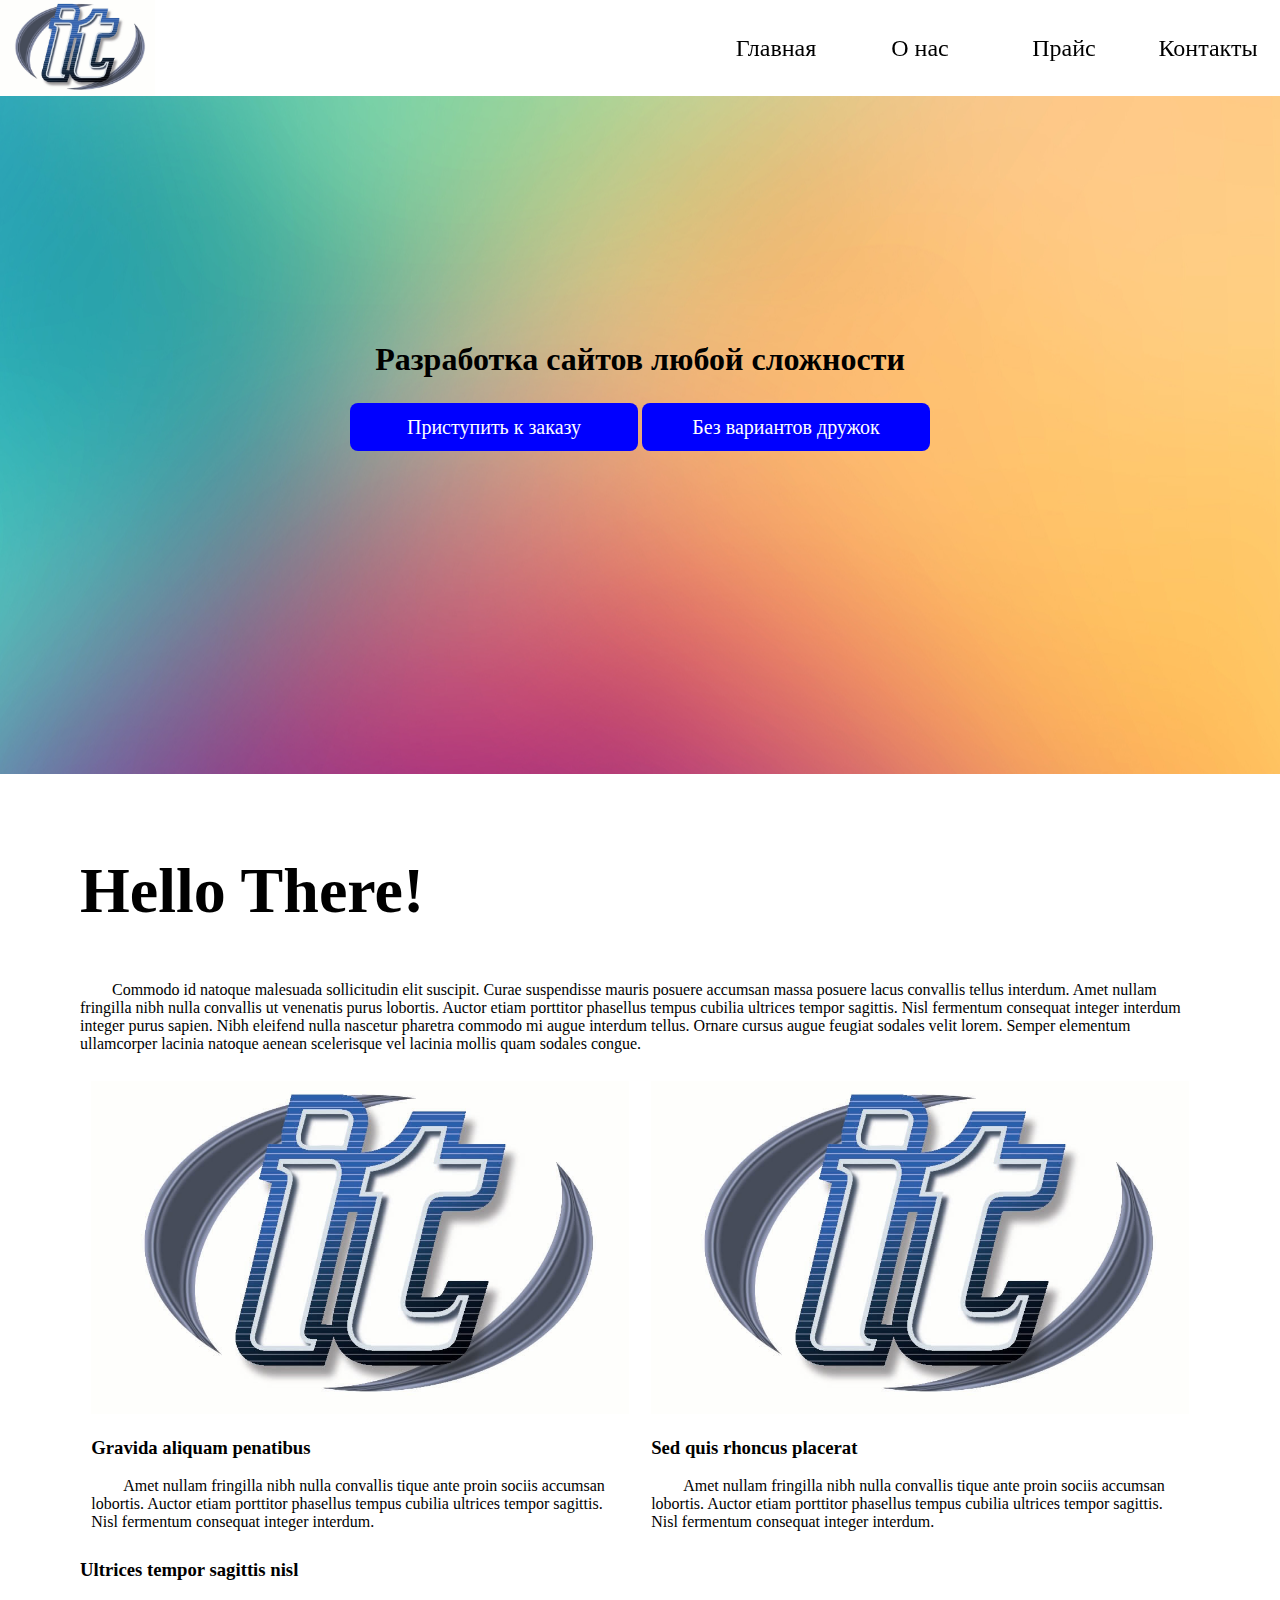
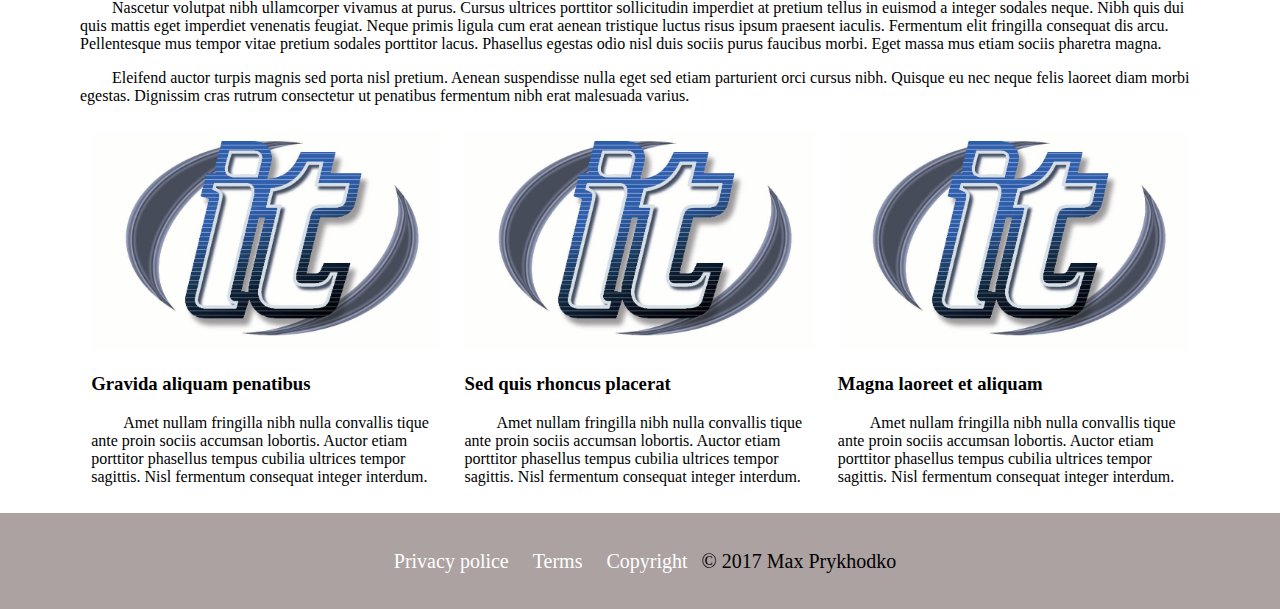
<file: index.html>
<!DOCTYPE html>
<html>
 <head>
  <meta name="viewport" content="width=device-width, initial-scale=1">
  <meta http-equiv="Content-Type" content="text/html; charset=utf-8">
  <title>Landing Page</title>
  <link rel="stylesheet" href="style/style.css">
  <link rel="stylesheet" href="style/mainstyle.css">
 </head>
 <body>
<ul class="navigation">
<li class="nav-item"><a href="index.html">Главная</a></li>
<li class="nav-item"><a href="#">О нас</a></li>
<li class="nav-item"><a href="price.html">Прайс</a></li>
<li class="nav-item"><a href="contacts.html">Контакты</a></li>
</ul>
<input type="checkbox" id="nav-trigger" class="nav-trigger" />
<label for="nav-trigger"></label>
  <div class="site-wrap">
<header class="header">
  <div class="itlogo"><a href="index.html"><img src="images/it.jpg"></a></div>
	<nav>
	<ul>
    <li><a href="contacts.html">Контакты</a></li>
    <li><a href="price.html">Прайс</a></li>
    <li><a href="#">О нас</a></li>
    <li><a href="index.html">Главная</a></li>
	</ul>
	</nav>
  </header>
  <!-- Banner -->
  <section class="banner">
    <article>
      <hgroup>
        <h1>Разработка сайтов любой сложности</h1>
      </hgroup>
      <ul class="bannerbuttons">
       <li><a href="#">Приступить к заказу</a></li>
       <li><a href="#">Без вариантов дружок</a></li>
      </ul>
    </article>
  </section>
  <!-- Main -->
    <section>
      <div class="container">
        <div id="main" class="special">
          <hgroup>
            <h2>Hello There!</h2>
          </hgroup>
          <p>
            Commodo id natoque malesuada sollicitudin elit suscipit. Curae suspendisse mauris posuere accumsan massa
            posuere lacus convallis tellus interdum. Amet nullam fringilla nibh nulla convallis ut venenatis purus
            lobortis. Auctor etiam porttitor phasellus tempus cubilia ultrices tempor sagittis. Nisl fermentum
            consequat integer interdum integer purus sapien. Nibh eleifend nulla nascetur pharetra commodo mi augue
            interdum tellus. Ornare cursus augue feugiat sodales velit lorem. Semper elementum ullamcorper lacinia
            natoque aenean scelerisque vel lacinia mollis quam sodales congue.
          </p>
          <article class="row">
            <div class="col-6">
              <a href="#" class="image featured"><img src="images/it.jpg"></a>
              <hgroup>
                <h3><a href="#">Gravida aliquam penatibus</a></h3>
              </hgroup>
              <p>
                Amet nullam fringilla nibh nulla convallis tique ante proin sociis accumsan lobortis. Auctor etiam
                porttitor phasellus tempus cubilia ultrices tempor sagittis. Nisl fermentum consequat integer interdum.
              </p>
            </div>
            <div class="col-6">
              <a href="#" class="image featured"><img src="images/it.jpg"></a>
              <hgroup>
                <h3><a href="#">Sed quis rhoncus placerat</a></h3>
              </hgroup>
              <p>
                Amet nullam fringilla nibh nulla convallis tique ante proin sociis accumsan lobortis. Auctor etiam
                porttitor phasellus tempus cubilia ultrices tempor sagittis. Nisl fermentum consequat integer interdum.
              </p>
            </div>
          </article>

          <article>
            <hgroup>
              <h3>Ultrices tempor sagittis nisl</h3>
            </hgroup>
            <p>
              Nascetur volutpat nibh ullamcorper vivamus at purus. Cursus ultrices porttitor sollicitudin imperdiet
              at pretium tellus in euismod a integer sodales neque. Nibh quis dui quis mattis eget imperdiet venenatis
              feugiat. Neque primis ligula cum erat aenean tristique luctus risus ipsum praesent iaculis. Fermentum elit
              fringilla consequat dis arcu. Pellentesque mus tempor vitae pretium sodales porttitor lacus. Phasellus
              egestas odio nisl duis sociis purus faucibus morbi. Eget massa mus etiam sociis pharetra magna.
            </p>
            <p>
              Eleifend auctor turpis magnis sed porta nisl pretium. Aenean suspendisse nulla eget sed etiam parturient
              orci cursus nibh. Quisque eu nec neque felis laoreet diam morbi egestas. Dignissim cras rutrum consectetur
              ut penatibus fermentum nibh erat malesuada varius.
            </p>
          </article>
          <article class="row">
            <div class="col-4">
              <a href="#" class="image featured"><img src="images/it.jpg"></a>
              <hgroup>
                <h3><a href="#">Gravida aliquam penatibus</a></h3>
              </hgroup>
              <p>
                Amet nullam fringilla nibh nulla convallis tique ante proin sociis accumsan lobortis. Auctor etiam
                porttitor phasellus tempus cubilia ultrices tempor sagittis. Nisl fermentum consequat integer interdum.
              </p>
            </div>
            <div class="col-4">
              <a href="#" class="image featured"><img src="images/it.jpg"></a>
              <hgroup>
                <h3><a href="#">Sed quis rhoncus placerat</a></h3>
              </hgroup>
              <p>
                Amet nullam fringilla nibh nulla convallis tique ante proin sociis accumsan lobortis. Auctor etiam
                porttitor phasellus tempus cubilia ultrices tempor sagittis. Nisl fermentum consequat integer interdum.
              </p>
            </div>
            <div class="col-4">
              <a href="#" class="image featured"><img src="images/it.jpg"></a>
              <hgroup>
                <h3><a href="#">Magna laoreet et aliquam</a></h3>
              </hgroup>
              <p>
                Amet nullam fringilla nibh nulla convallis tique ante proin sociis accumsan lobortis. Auctor etiam
                porttitor phasellus tempus cubilia ultrices tempor sagittis. Nisl fermentum consequat integer interdum.
              </p>
            </div>
          </article>
        </div>
        </div>
        </section>
    <!-- Footer -->
    <footer>
    <ul>
      <li><a href="#">Privacy police</a></li>
      <li><a href="#">Terms</a></li>
      <li><a href="#">Copyright</a></li>
      <li>&copy; 2017 Max Prykhodko</li>
    </ul>
  </footer>
</div>
 </body>
</html>
</file>
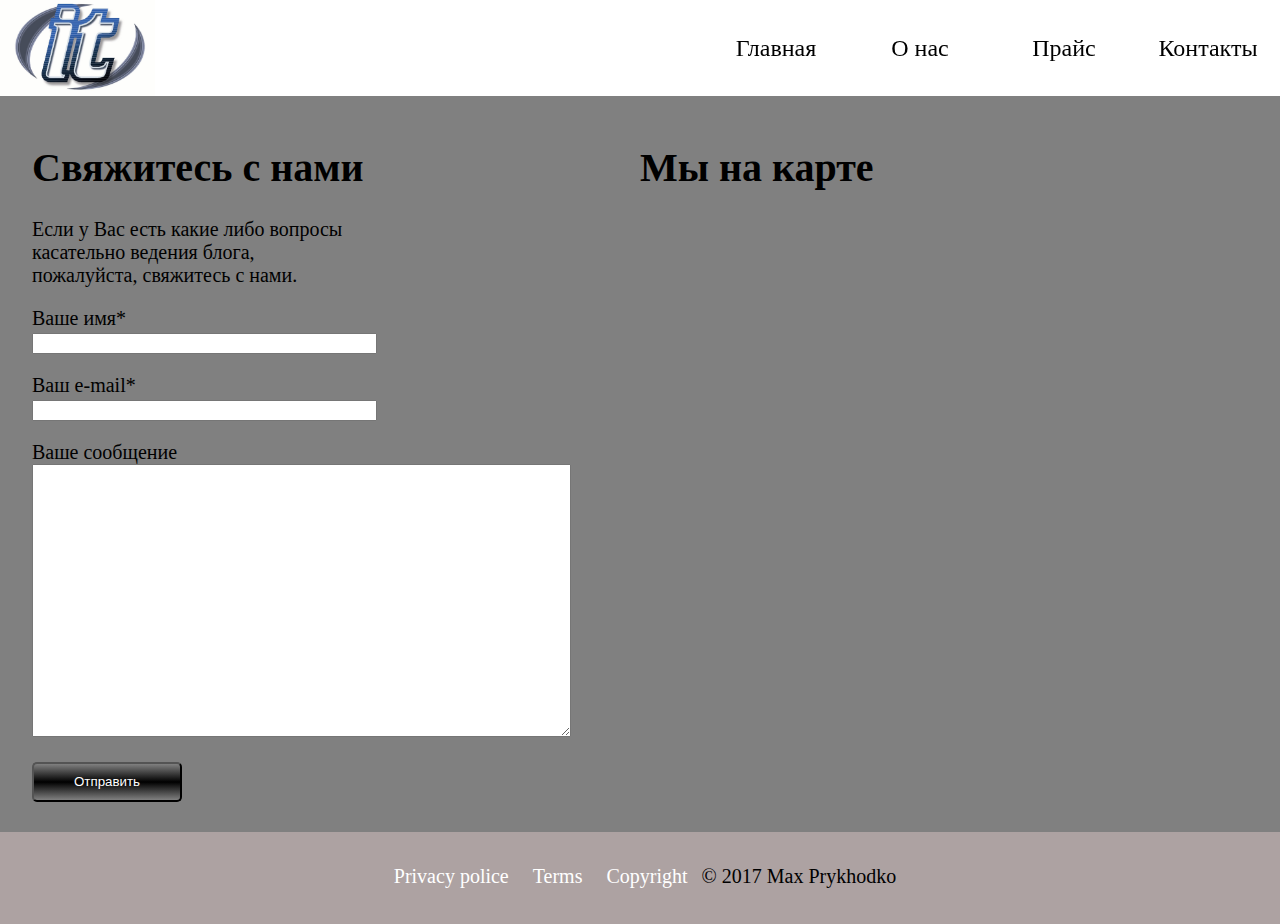
<file: contacts.html>
<!DOCTYPE html>
<html>
 <head>
  <meta name="viewport" content="width=device-width, initial-scale=1">
  <meta http-equiv="Content-Type" content="text/html; charset=utf-8">
  <title>Landing Page</title>
  <link rel="stylesheet" href="style/style.css">
  <link rel="stylesheet" href="style/style3.css">
 </head>
 <body>
<ul class="navigation">
<li class="nav-item"><a href="index.html">Главная</a></li>
<li class="nav-item"><a href="#">О нас</a></li>
<li class="nav-item"><a href="price.html">Прайс</a></li>
<li class="nav-item"><a href="contacts.html">Контакты</a></li>
</ul>
<input type="checkbox" id="nav-trigger" class="nav-trigger" />
<label for="nav-trigger"></label>
  <div class="site-wrap">
<header class="header">
  <div class="itlogo"><a href="index.html"><img src="images/it.jpg"></a></div>
	<nav>
	<ul>
    <li><a href="contacts.html">Контакты</a></li>
    <li><a href="price.html">Прайс</a></li>
    <li><a href="#">О нас</a></li>
    <li><a href="index.html">Главная</a></li>
	</ul>
	</nav>
    </header>
     <main class="content">
	<div class="contacts">
	<div class="title"><h1>Свяжитесь с нами</h1></div>
	<div class="contactme">
		<p>Если у Вас есть какие либо вопросы касательно ведения блога, пожалуйста, свяжитесь с нами.</p>
	</div>
	<div class="form">
		<form action="#" method="post">
			<p>Ваше имя*<br><input type="text" name="your-name" size="40"></p>
			<p>Ваш e-mail*<br><input type="text" name="your-mail" size="40"></p>
			<p>Ваше сообщение<br><textarea name="your-message"></textarea></p>
			<input type="submit" id="submit" value="Отправить">
		</form>	
	</div>
  </div>
  <div class="map">
    <div class="title"><h2>Мы на карте</h2></div>
    <iframe src="https://www.google.com/maps/embed?pb=!1m14!1m12!1m3!1d10266.45860329317!2d30.646170050440016!3d50.400289851222404!2m3!1f0!2f0!3f0!3m2!1i1024!2i768!4f13.1!5e0!3m2!1sru!2sua!4v1490190119420" width="460" height="450" frameborder="0" style="border:0" allowfullscreen></iframe>
	</div>
  </main> 
    <footer>
    <ul>
      <li><a href="#">Privacy police</a></li>
      <li><a href="#">Terms</a></li>
      <li><a href="#">Copyright</a></li>
      <li>&copy; 2017 Max Prykhodko</li>
    </ul>
  </footer>
</div>
 </body>
</html>
</file>
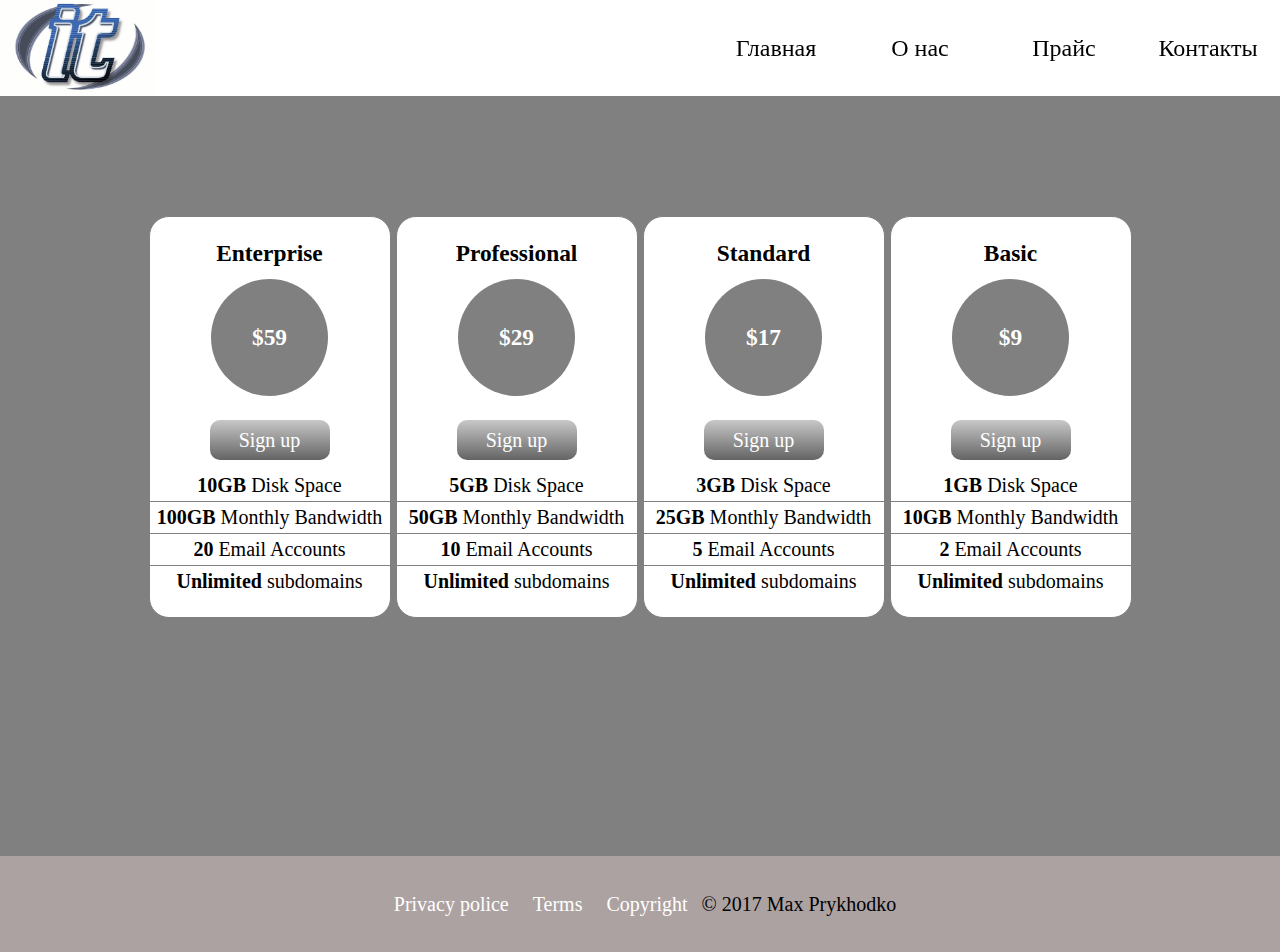
<file: price.html>
<!DOCTYPE html>
<html>
 <head>
  <meta name="viewport" content="width=device-width, initial-scale=1">
  <meta http-equiv="Content-Type" content="text/html; charset=utf-8">
  <title>Landing Page</title>
  <link rel="stylesheet" href="style/style.css">
  <link rel="stylesheet" href="style/style2.css">
 </head>
 <body>
<ul class="navigation">
<li class="nav-item"><a href="index.html">Главная</a></li>
<li class="nav-item"><a href="#">О нас</a></li>
<li class="nav-item"><a href="price.html">Прайс</a></li>
<li class="nav-item"><a href="contacts.html">Контакты</a></li>
</ul>
<input type="checkbox" id="nav-trigger" class="nav-trigger" />
<label for="nav-trigger"></label>
  <div class="site-wrap">
  <header class="header">
  <div class="itlogo"><a href="index.html"><img src="images/it.jpg"></a></div>
	<nav>
	<ul>
    <li><a href="contacts.html">Контакты</a></li>
    <li><a href="price.html">Прайс</a></li>
    <li><a href="#">О нас</a></li>
    <li><a href="index.html">Главная</a></li>
	</ul>
	</nav>
  </header>
  <!-- Main -->
      <main class="pricing-table">
            <div class="plan">
                <h3>Enterprise<span>$59</span></h3>
                <a class="signup" href="">Sign up</a>
                <ul>
                    <li><b>10GB</b> Disk Space</li>
                    <li><b>100GB</b> Monthly Bandwidth</li>
                    <li><b>20</b> Email Accounts</li>
              <li class="last"><b>Unlimited</b> subdomains</li>
                </ul>
            </div>
            <div class="plan" id="most-popular">
                <h3>Professional<span>$29</span></h3>
                <a class="signup" href="">Sign up</a>
                <ul>
                    <li><b>5GB</b> Disk Space</li>
                    <li><b>50GB</b> Monthly Bandwidth</li>
                    <li><b>10</b> Email Accounts</li>
 		        <li class="last"><b>Unlimited</b> subdomains</li>
                </ul>
            </div>
            <div class="plan">
                <h3>Standard<span>$17</span></h3>
            <a class="signup" href="">Sign up</a>
                <ul>
                    <li><b>3GB</b> Disk Space</li>
                    <li><b>25GB</b> Monthly Bandwidth</li>
                    <li><b>5</b> Email Accounts</li>
 			<li class="last"><b>Unlimited</b> subdomains</li>
                </ul>
            </div>
            <div class="plan">
                <h3>Basic<span>$9</span></h3>
                <a class="signup" href="">Sign up</a>
                <ul>
                    <li><b>1GB</b> Disk Space</li>
                    <li><b>10GB</b> Monthly Bandwidth</li>
                    <li><b>2</b> Email Accounts</li>
 			<li class="last"><b>Unlimited</b> subdomains</li>
                </ul>
            </div>
        </main>
    <!-- Footer -->
    <footer>
    <ul>
      <li><a href="#">Privacy police</a></li>
      <li><a href="#">Terms</a></li>
      <li><a href="#">Copyright</a></li>
      <li>&copy; 2017 Max Prykhodko</li>
    </ul>
  </footer>
</div>
 </body>
</html>
</file>
<file: style/style.css>
body {
	margin:0;
}

h2 {
	font-size:4em;
}
ul {
	margin:0;
 	padding: 0;
}

/*--HEADER--*/
header li {
	list-style-type: none;
	float: right;
	width:6em;
	text-align: center;
	font-size:1.5em;
}
header li:hover {
	cursor: pointer;
	background-color: grey;
}
header a {
	text-decoration: none;
	color:black;
	display: block;
}
header {
	height: 6em;
	line-height: 6em;
	position: fixed;
	width: 100%;
	background-color: white;
	z-index:2;
}

.itlogo img {
	height: 6em;
	position: absolute;
}
.itlogo a {
height: 6em;
width: 10em;
}
header nav {
    position: fixed;
	top:0;
	right:0;
}


/*--Footer--*/
footer {
  background-color: #ada2a2;
  height: 6em;
  width: 100%;
  line-height: 6em;
  overflow:hidden;
  text-align: center;
  margin-top:-6em;
}
footer li {
  font-size: 1.25em;
  list-style-type: none;
  display: inline-block;
}
footer a:hover {
  text-decoration: underline;
}
footer a {
text-decoration: none;
color: white;
padding: 0 0.5em;
}
.navigation {
display:none;
}
#nav-trigger {
position:absolute;
top:-100px;
}
@media only screen and (max-width : 520px) {
footer {
display:none;
}
}
@media only screen and (max-width : 750px) {
.navigation {
list-style: none;
background: black;				/*--���� ����--*/
width: 100%;
color:black;
text-align:right;
height: 100%;
position: fixed;
top: 0;
right: 0;
bottom: 0;
left: 0;
z-index: 0;      /*--z-index--*/
display:block;
}
.navigation li {
border-bottom:1px solid white;
padding: 0.5em 0.1em 0.5em 0.1em;
}
.navigation li:hover {
background-color:grey;
}
.site-wrap nav {
display:none;
}
.navigation a{
text-decoration:none;
color:white;
font-size:2em;
display:block;
}
.site-wrap {
min-width: 100%;
min-height: 100%;
position: relative;
top: 0;
right: 0;
bottom:100%;
background-color:white;
z-index: 5;
background-size: 200%;
}
.nav-trigger {
position: absolute;
clip: rect(0, 0, 0, 0);
}
label[for="nav-trigger"] {
position: fixed;
top: 0;
right: 0;
z-index: 6;
width: 1.875em;                                 /*--������ ����������--*/
height: 1.875em;
cursor: pointer;
background-image: url("data:image/svg+xml;utf8,<svg xmlns='http://www.w3.org/2000/svg' xmlns:xlink='http://www.w3.org/1999/xlink' version='1.1' x='0px' y='0px' width='30px' height='30px' viewBox='0 0 30 30' enable-background='new 0 0 30 30' xml:space='preserve'><rect width='30' height='6'/><rect y='24' width='30' height='6'/><rect y='12' width='30' height='6'/></svg>");
display:block;
background-size: 50%;
background-color:white;
background-repeat:no-repeat;
padding:2em;
background-position:center;
}
.nav-trigger:checked + label {
right: 15em;					/*--��������� ������� ��������� �����--*/
}
.nav-trigger:checked ~ .site-wrap {
right: 15em;					/*--������ ����--*/
}
.nav-trigger + label, .site-wrap {
transition: right 0.2s;
}
header {
position:absolute;
}
}
</file>
<file: style/mainstyle.css>
/*--Banner--*/
.banner {
	background-image: url(../images/background.jpg);
    background-size: cover;
    padding:20em 0;
	text-align: center;
}
.banner h1 {
 font-size: 2em;
}
.banner ul {
	padding:0;
}
.banner li {
	list-style-type: none;
	display: inline-block;
	background:blue;
	height: 3em;
	width: 18em;
	border-radius: 0.5em;
	line-height: 3em;
	margin:0.2em auto;
}
.banner a {
	font-size: 1.25em;
	text-decoration: none;
	color:white;
	display: block;
}
.banner li:hover{
background-color:#00e9ff;
opacity: 0.5;
}
/*--Container--*/
.container {
margin: 5em;
}
.container p {
	text-indent: 2em;
}
.col-6 {
	width:48%;
	float:left;
	padding: 1%;
}
.col-6 img {
	width:100%;
}
.row a {
	color:black;
	text-decoration: none;
}
.row a:hover {
	text-decoration: underline;
}
.col-4 {
	width:31.33333333%;
	float:left;
	padding: 1%;
}
.col-4 img {
	width:100%;
}

@media only screen and (max-width : 650px) {
.col-4 {
width:96%;
}
.col-6 {
width:96%;
}
}

@media only screen and (max-width : 520px) {
footer {
visibility: hidden;
display: block;
}
}
</file>
<file: style/style3.css>
header {
	top:0;
}
#submit {
width:150px;
height:40px;
background: linear-gradient(to bottom, grey 0%,black 50%,grey 100%);
border-radius:5px;
color:white;
font:bolder;
cursor:pointer;
}
#submit:hover{
	background: black;
}
.content {
	background-color: grey;
	height:37em;
	top:4.6em;
	position: relative;
	width: 100%;
	font-size: 1.25em;
}
footer {
	margin-top:5.5em;
}
textarea {
	width:40em;
	height:20em;
}
.contactme, .form, .title {
	padding-left:5%;
}
.contactme {
	width: 50%;
}
.contacts {
	width:50%;
	float:left;
	padding-top:2%;
}
.map {
	padding-top: 1.5%;
}

.title h2 {
	font-size: 2em;
}
@media only screen and (max-width : 950px) {
.contacts {
float:none;
}
.map iframe {
padding-left: 3%;
}
.title h2{
	margin-left: -2%;
}
.content {
	height: 75em;
}
.contactme p {
	width: 200%;
}
}
@media only screen and (max-width : 580px) {
textarea {
width:22.5em;
}
}
@media only screen and (max-width : 490px) {
.map iframe {
width:250px;
}
}
</file>
<file: style/style2.css>
.pricing-table {
	top:4.8em;
	position: relative;
	width:100%;
	font-size: 1.25em;
	background-color:grey;
	text-align:center;
    height:26em;
	padding: 6em 0;
}
.plan {
	width:12em;
	border-radius: 1em;
	border:1px solid grey;
	display: inline-block;
	height: 20em;
	background-color:white;
	white-space:nowrap;
}
.plan li {
	list-style-type: none;
        border-bottom:1px solid grey;
        padding:0.2em 0;
}
.plan .last {
        border-bottom:0;
}

span {
	height:5em;
	width:5em;
	background:grey;
	color:white;
	border-radius:5em;
	display: block;
	line-height: 5em;
	margin:5% auto;
}
.signup {
	text-decoration:none;
	color:white;
	background: linear-gradient(to bottom, rgba(200,200,200,1) 0%,rgba(100,100,100,1) 100%);
	width:6em;
	height:2em;
	display:block;
	line-height:2em;
	border-radius:0.5em;
	margin:0 auto 0.5em auto;
}
.signup:hover{
	background: black;
}
footer {
	margin-top:6em;
}

@media only screen and (max-width : 985px) {
.plan {
width:45%;
}
.pricing-table {
	height: 40.2em;
}
}
@media only screen and (max-width : 490px) {
.plan {
width:80%;
}
.pricing-table {
	height: 80.4em;
}
}
</file>
